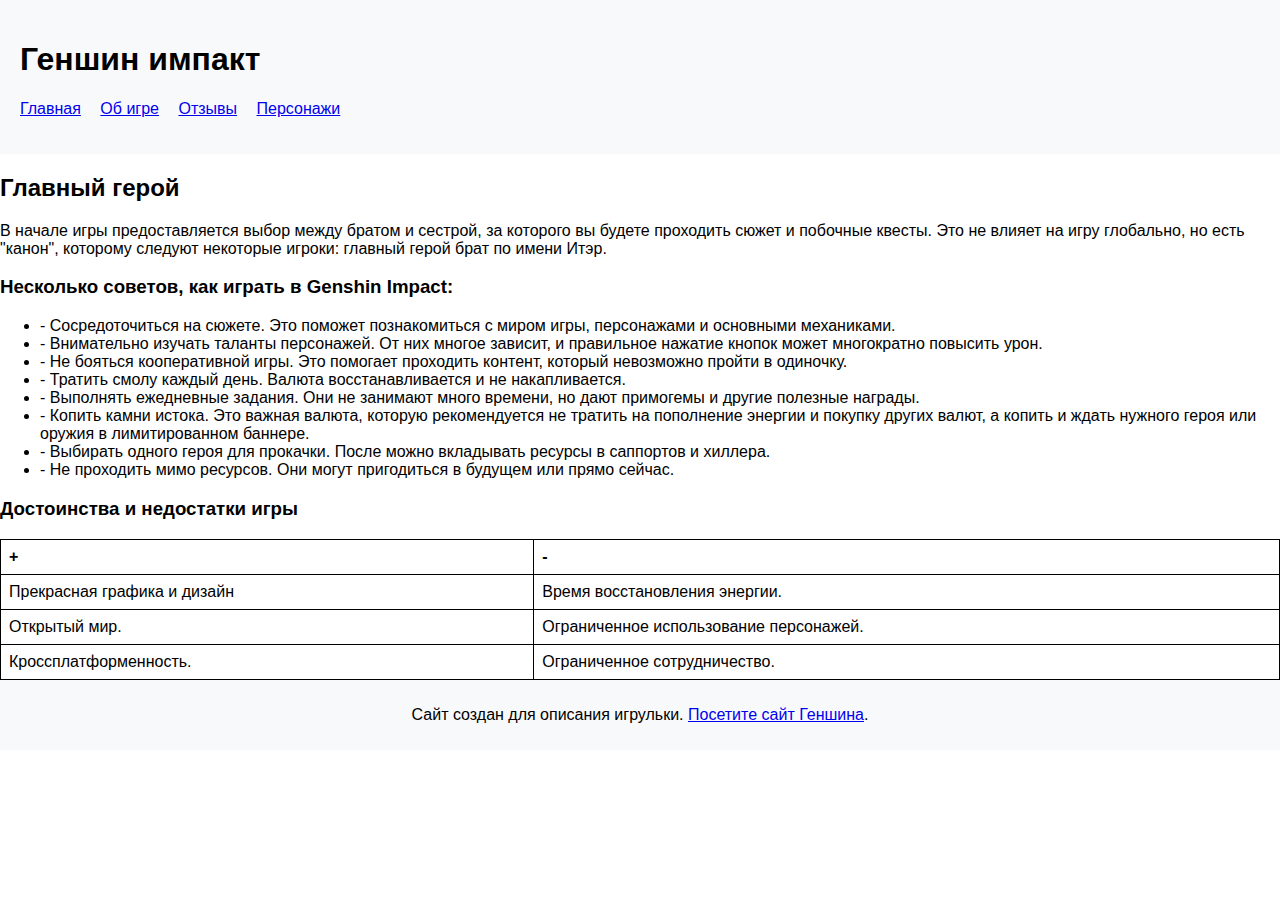
<file: index.html>
<!DOCTYPE html> 
<html lang="ru"> 
<head> 
    <meta charset="UTF-8"> 
    <meta name="viewport" content="width=device-width, initial-scale=1.0"> 
    <meta name="description" content="Сайт о GenshinImpact"> 
    <title>Геншин импакт</title> 
    <link rel="stylesheet" href="styles.css"> 
</head> 
<body> 
    <header> 
        <h1>Геншин импакт</h1> 
        <nav> 
            <ul> 
                <li><a href="index.html">Главная</a></li> 
                <li><a href="about.html">Об игре</a></li> 
                <li><a href="reviews.html">Отзывы</a></li> 
                <li><a href="Persos.html">Персонажи</a></li>  
            </ul> 
        </nav> 
    </header> 
 
    <main> 
        <h2>Главный герой</h2> 
        <p> В начале игры предоставляется выбор между братом и сестрой, за которого вы будете проходить сюжет и побочные квесты. Это не влияет на игру глобально, но 
        есть "канон", которому следуют некоторые игроки: главный герой брат по имени Итэр.</p> 
        
        <h3>Несколько советов, как играть в Genshin Impact:</h3> 
        <ul> 
            <li>- Сосредоточиться на сюжете. Это поможет познакомиться с миром игры, персонажами и основными механиками.</li> 
            <li>- Внимательно изучать таланты персонажей. От них многое зависит, и правильное нажатие кнопок может многократно повысить урон.</li> 
            <li>- Не бояться кооперативной игры. Это помогает проходить контент, который невозможно пройти в одиночку.</li> 
            <li>- Тратить смолу каждый день. Валюта восстанавливается и не накапливается.</li> 
            <li>- Выполнять ежедневные задания. Они не занимают много времени, но дают примогемы и другие полезные награды.</li> 
            <li>- Копить камни истока. Это важная валюта, которую рекомендуется не тратить на пополнение энергии и покупку других валют, а копить и ждать нужного героя или 
            оружия в лимитированном баннере.</li> 
            <li>- Выбирать одного героя для прокачки. После можно вкладывать ресурсы в саппортов и хиллера.</li> 
            <li>- Не проходить мимо ресурсов. Они могут пригодиться в будущем или прямо сейчас. </li> 
        </ul> 

        <h3>Достоинства и недостатки игры</h3> 
        <table> 
            <tr> 
                <th>+</th> 
                <th>-</th> 
            </tr> 
            <tr> 
                <td>Прекрасная графика и дизайн</td> 
                <td>Время восстановления энергии.</td> 
            </tr> 
            <tr> 
                <td>Открытый мир.</td> 
                <td>Ограниченное использование персонажей.</td> 
            </tr> 
            <tr> 
                <td>Кроссплатформенность.</td> 
                <td>Ограниченное сотрудничество.</td> 
            </tr> 
        </table> 
    </main> 
 
    <footer> 
        <p>Сайт создан для описания игрульки. <a href="https://genshin.hoyoverse.com/ru/news" target="_blank">Посетите сайт Геншина</a>.</p> 
    </footer> 
</body> 
</html>
</file>
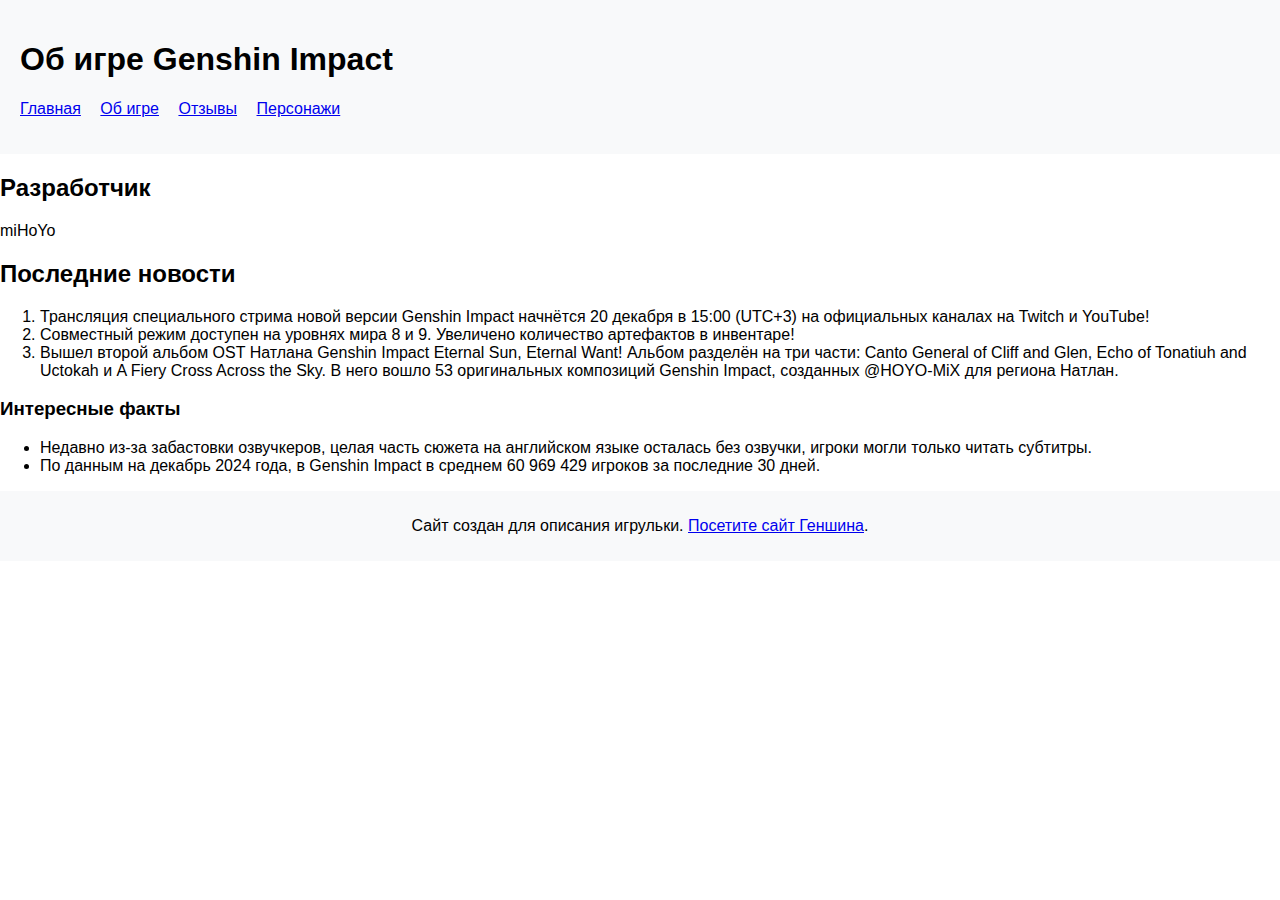
<file: about.html>
<!DOCTYPE html> 
<html lang="ru"> 
<head> 
    <meta charset="UTF-8"> 
    <meta name="viewport" content="width=device-width, initial-scale=1.0"> 
    <meta name="description" content="Об игре Genshin Impact"> 
    <title>Об игре</title> 
    <link rel="stylesheet" href="styles.css"> 
</head> 
<body> 
    <header> 
        <h1>Об игре Genshin Impact</h1> 
        <nav> 
            <ul> 
                <li><a href="index.html">Главная</a></li> 
                <li><a href="about.html">Об игре</a></li> 
                <li><a href="reviews.html">Отзывы</a></li> 
                <li><a href="Persos.html">Персонажи</a></li>  
            </ul> 
        </nav> 
    </header> 
 
    <main> 
        <h2>Разработчик</h2> 
        <p>miHoYo</p> 
 
        <h2>Последние новости</h2> 
        <ol> 
            <li>Трансляция специального стрима новой версии Genshin Impact начнётся 20 декабря в 15:00 (UTC+3) на официальных каналах на Twitch и YouTube!</li> 
            <li>Совместный режим доступен на уровнях мира 8 и 9. Увеличено количество артефактов в инвентаре!</li> 
            <li>Вышел второй альбом OST Натлана Genshin Impact Eternal Sun, Eternal Want! Альбом разделён на три части: Canto General 
                of Cliff and Glen, Echo of Tonatiuh and Uctokah и A Fiery Cross Across the Sky. В него вошло 53 оригинальных композиций 
                Genshin Impact, созданных @HOYO-MiX для региона Натлан.</li> 
        </ol> 
 
        <h3>Интересные факты</h3> 
        <ul> 
            <li>Недавно из-за забастовки озвучкеров, целая часть сюжета на английском языке осталась без озвучки, игроки могли только читать субтитры.</li> 
            <li>По данным на декабрь 2024 года, в Genshin Impact в среднем 60 969 429 игроков за последние 30 дней.</li> 
        </ul> 
    </main> 
 
    <footer> 
        <p>Сайт создан для описания игрульки. <a href="https://genshin.hoyoverse.com/ru/news" target="_blank">Посетите сайт Геншина</a>.</p> 
    </footer> 
</body> 
</html>
</file>
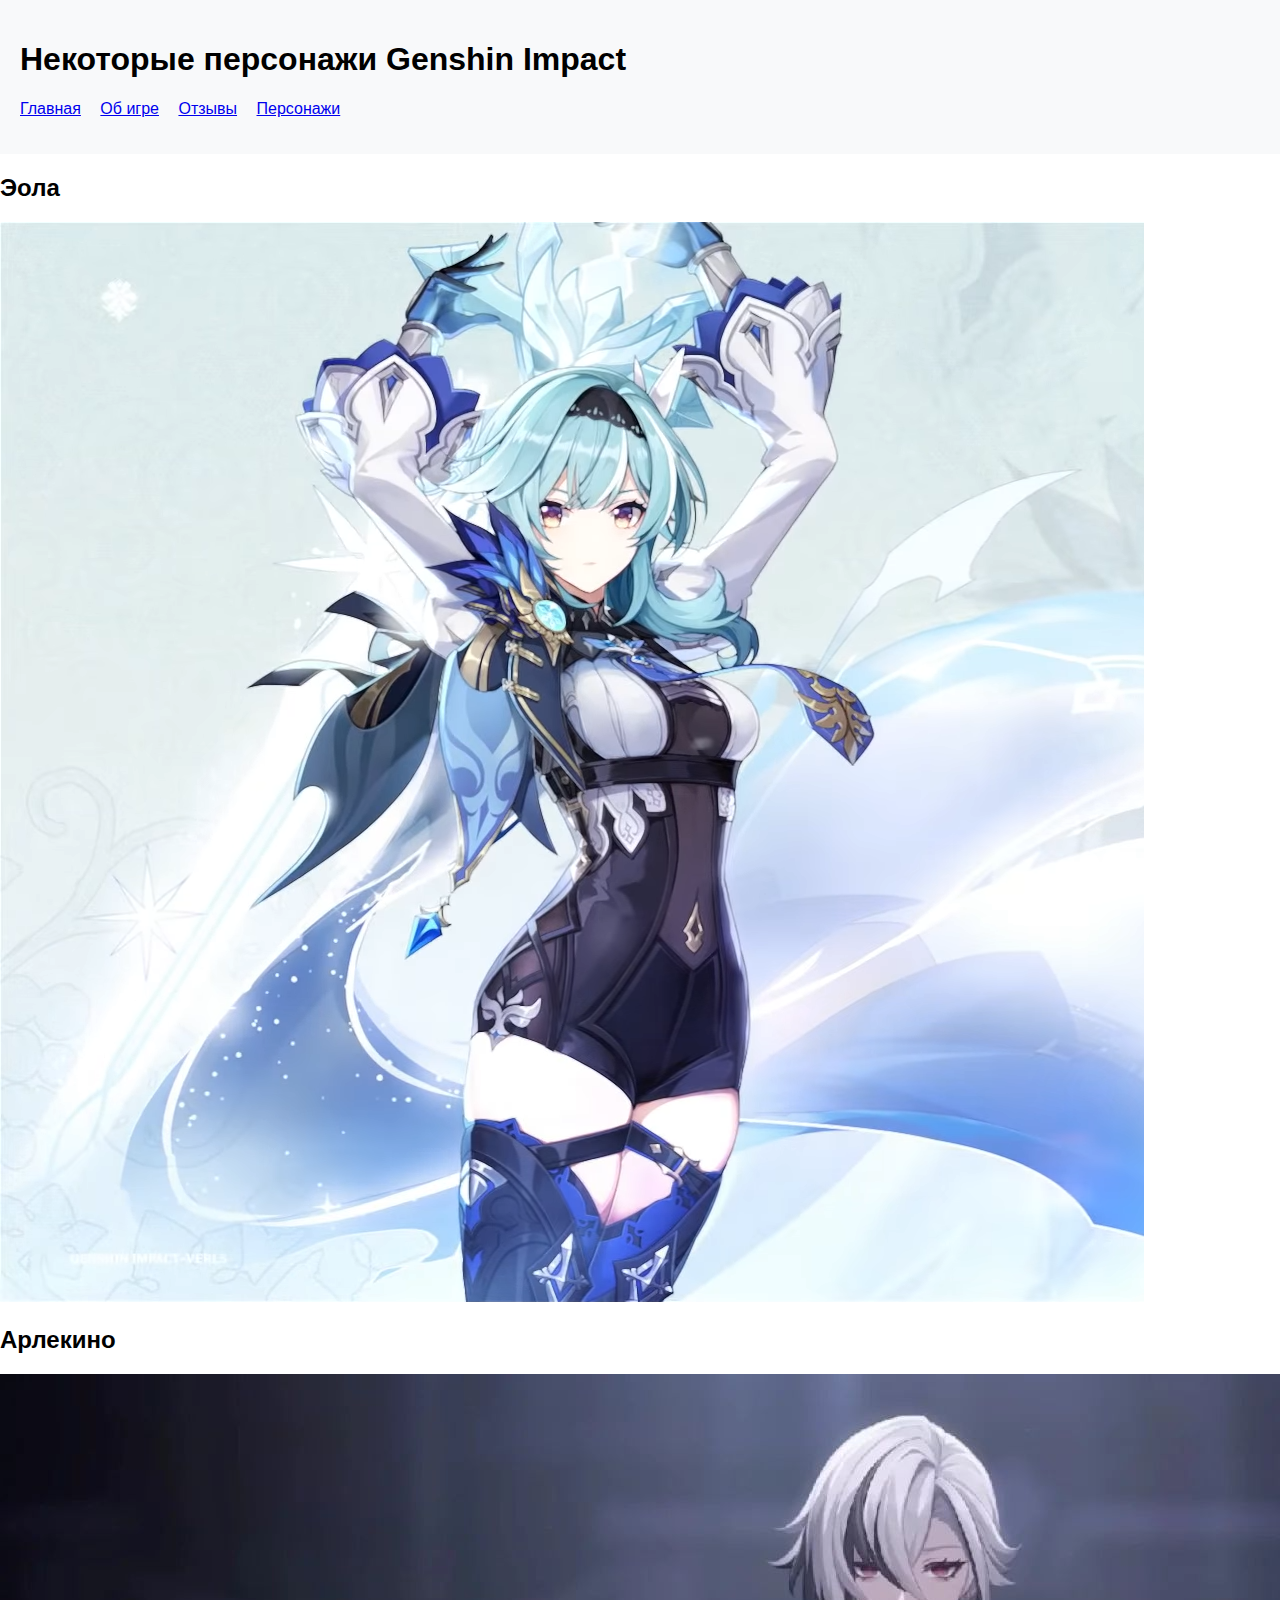
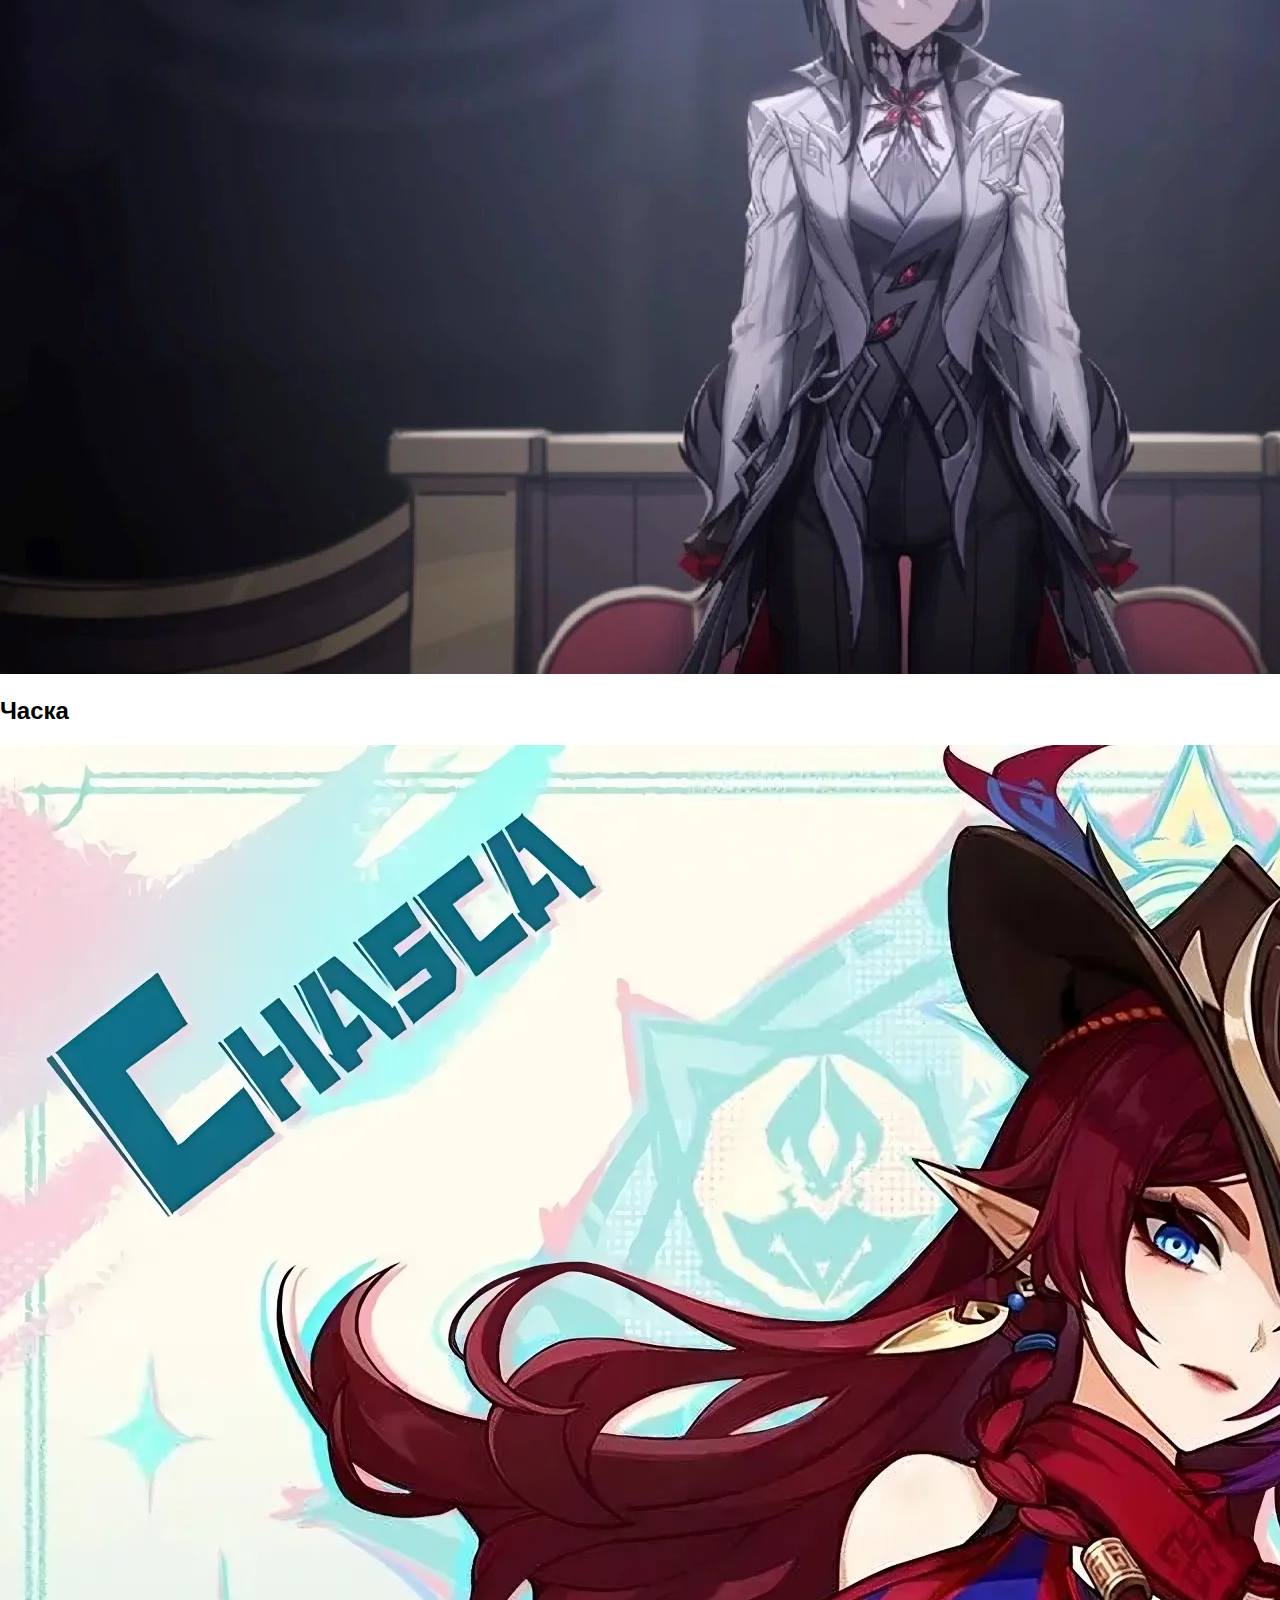
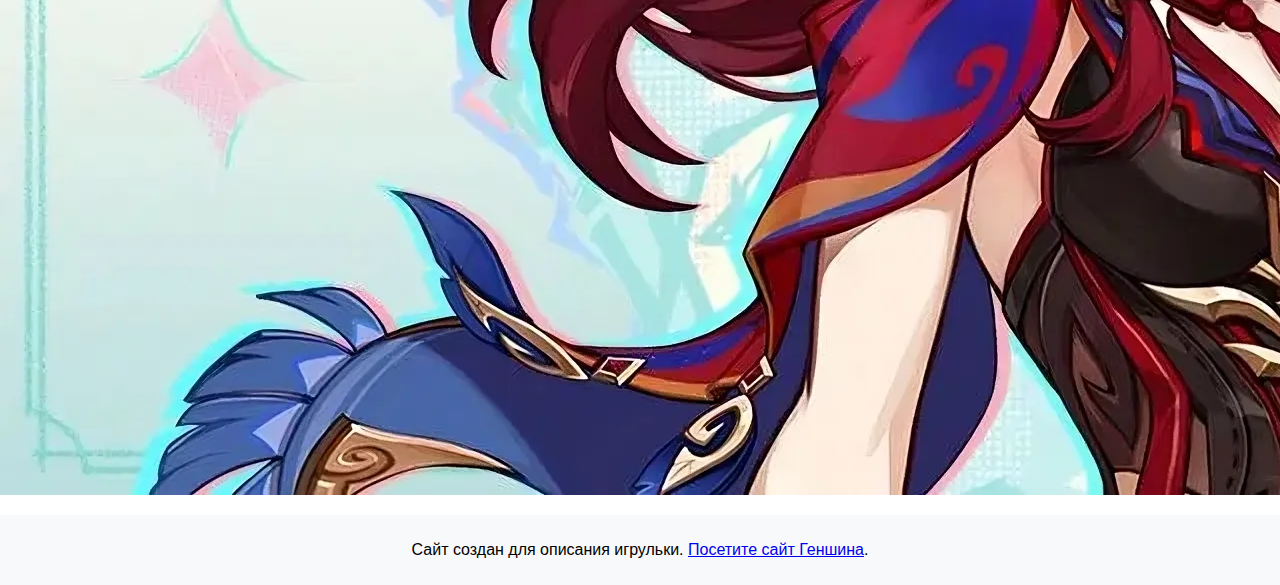
<file: Persos.html>
<!DOCTYPE html> 
<html lang="ru"> 
<head> 
    <meta charset="UTF-8"> 
    <meta name="viewport" content="width=device-width, initial-scale=1.0"> 
    <meta name="description" content="Об игре Genshin Impact"> 
    <title>Об игре</title> 
    <link rel="stylesheet" href="styles.css"> 
</head> 
<body> 
    <header> 
        <h1>Некоторые персонажи Genshin Impact</h1> 
        <nav> 
            <ul> 
                <li><a href="index.html">Главная</a></li> 
                <li><a href="about.html">Об игре</a></li> 
                <li><a href="reviews.html">Отзывы</a></li>
                <li><a href="Persos.html">Персонажи</a></li>  
            </ul> 
        </nav> 
    </header> 
 
    <main> 
        <h2>Эола</h2> 
        <p><img src="img/Ola.png" alt = "Ola"></p> 
 
        <h2>Арлекино</h2> 
        <p><img src="img/Arli.png" alt = "Arli"></p> 
 
        <h2>Часка</h2> 
        <p><img src="img/Cha.png" alt = "Cha"></p> 
    </main> 
 
    <footer> 
        <p>Сайт создан для описания игрульки. <a href="https://genshin.hoyoverse.com/ru/news" target="_blank">Посетите сайт Геншина</a>.</p> 
    </footer> 
</body> 
</html>
</file>
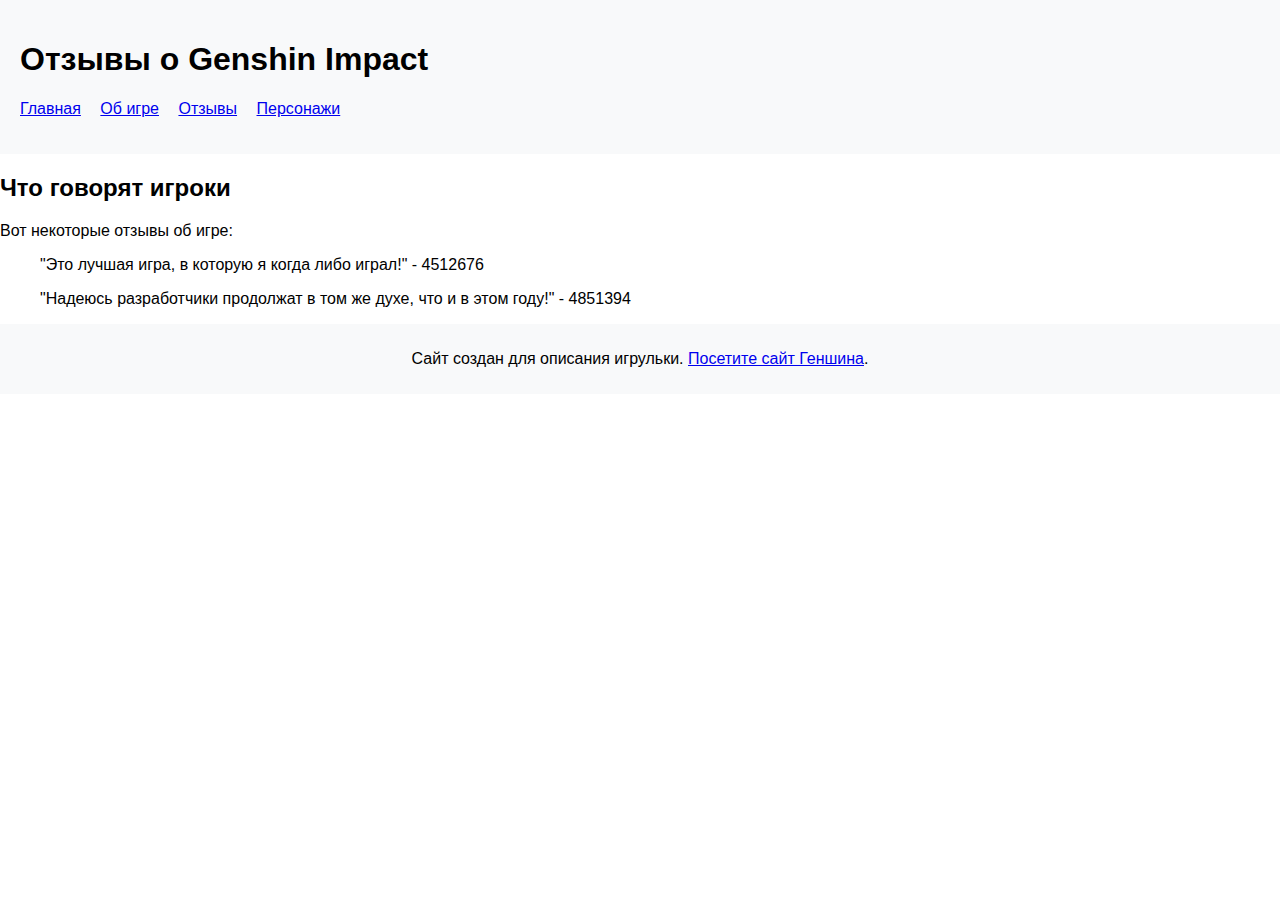
<file: reviews.html>
<!DOCTYPE html> 
<html lang="ru"> 
<head> 
    <meta charset="UTF-8"> 
    <meta name="viewport" content="width=device-width, initial-scale=1.0"> 
    <meta name="description" content="Отзывы об игре Genshin Impact"> 
    <title>Отзывы</title> 
    <link rel="stylesheet" href="styles.css"> 
</head> 
<body> 
    <header> 
        <h1>Отзывы о Genshin Impact</h1> 
        <nav> 
            <ul> 
                <li><a href="index.html">Главная</a></li> 
                <li><a href="about.html">Об игре</a></li> 
                <li><a href="reviews.html">Отзывы</a></li> 
                <li><a href="Persos.html">Персонажи</a></li>  
            </ul> 
        </nav> 
    </header> 
 
    <main> 
        <h2>Что говорят игроки</h2> 
        <p>Вот некоторые отзывы об игре:</p> 
        <blockquote> 
            <p>"Это лучшая игра, в которую я когда либо играл!" - 4512676</p> 
        </blockquote> 
        <blockquote> 
            <p>"Надеюсь разработчики продолжат в том же духе, что и в этом году!" - 4851394</p> 
        </blockquote> 
    </main> 
 
    <footer> 
        <p>Сайт создан для описания игрульки. <a href="https://genshin.hoyoverse.com/ru/news" target="_blank">Посетите сайт Геншина</a>.</p> 
    </footer> 
</body> 
</html>
</file>
<file: styles.css>
body { 
    font-family: Arial, sans-serif; 
    margin: 0; 
    padding: 0; 
} 
 
header { 
    background-color: #f8f9fa; 
    padding: 20px; 
} 
 
nav ul { 
    list-style-type: none; 
    padding: 0; 
} 
 
nav ul li { 
    display: inline; 
    margin-right: 15px; 
} 
 
.float-img { 
    float: right; 
    margin-left: 15px; 
    width: 200px; 
} 
 
table { 
    width: 100%; 
    border-collapse: collapse; 
} 
 
table, th, td { 
    border: 1px solid black; 
} 
 
th, td { 
    padding: 8px; 
    text-align: left; 
} 
 
footer { 
    background-color: #f8f9fa; 
    padding: 10px; 
    text-align: center; 
}
</file>
